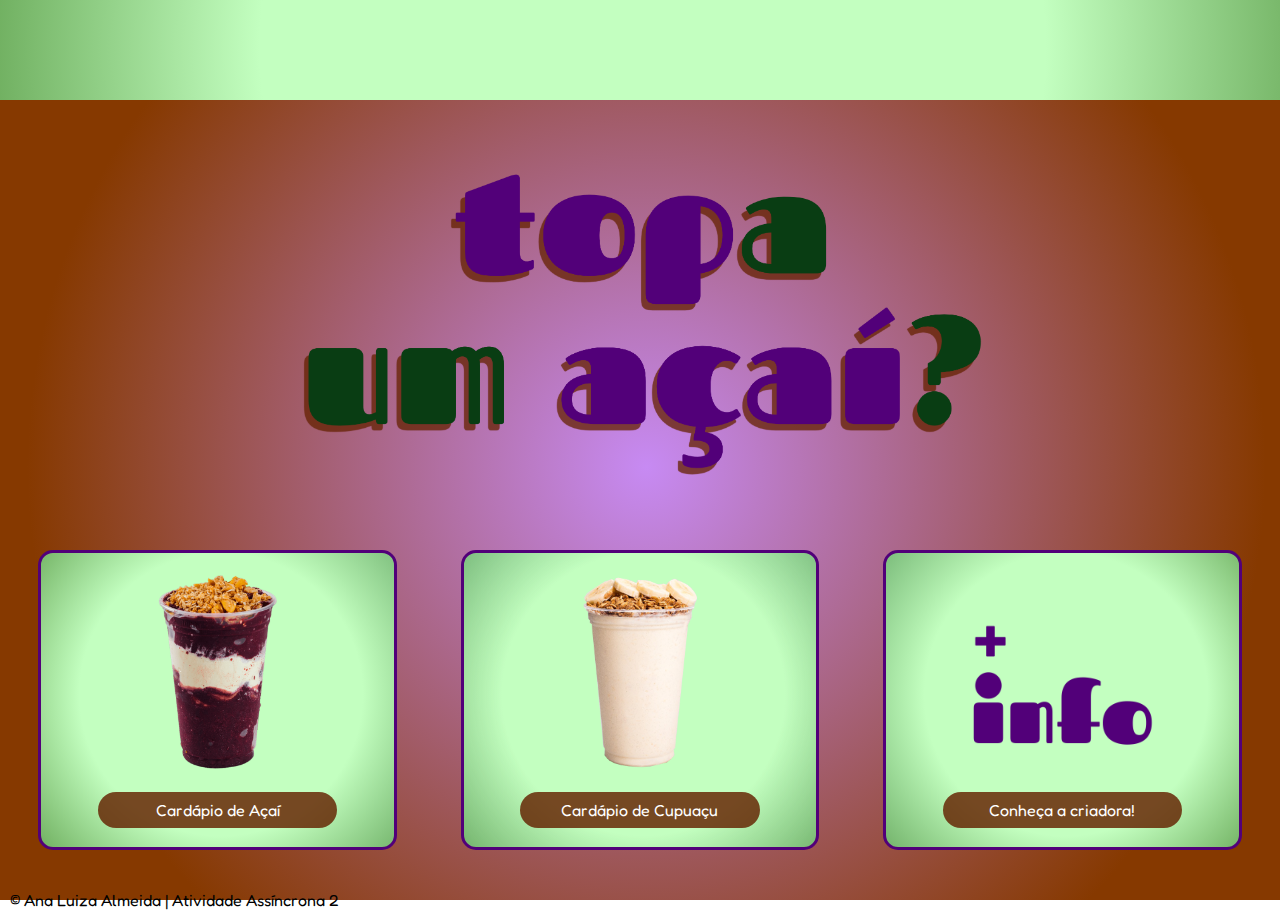
<file: index.html>
<!DOCTYPE html>
<html lang="pt-BR">
<head>
    <meta charset="UTF-8">
    <meta http-equiv="X-UA-Compatible" content="IE=edge">
    <meta name="viewport" content="width=device-width, initial-scale=1.0">
    <title>TOPa um AÇAÍ?</title>
    <link rel="stylesheet" href="estilo.css">
</head>
<body>
    <header>
       
    </header>

    <main>
        <img class="logo" src="img/logo.png" alt="">

        <div class="container">

            <div class="box">
                <img src="img/açai.png" alt="">
                <a href="açai.html">Cardápio de Açaí</a>

            </div>

            <div class="box">
                <img src="img/cupuaçu.png" alt="">
                <a href="cupuaçu.html">Cardápio de Cupuaçu</a>
            </div>

            <div class="box">
                <img id="info" src="img/+info.png" alt="">
                <a href="info.html">Conheça a criadora!</a>
            </div>
            
        </div>
    </main>

    <footer>
        &copy; Ana Luiza Almeida | Atividade Assíncrona 2
    </footer>
    
</body>
</html>
</file>
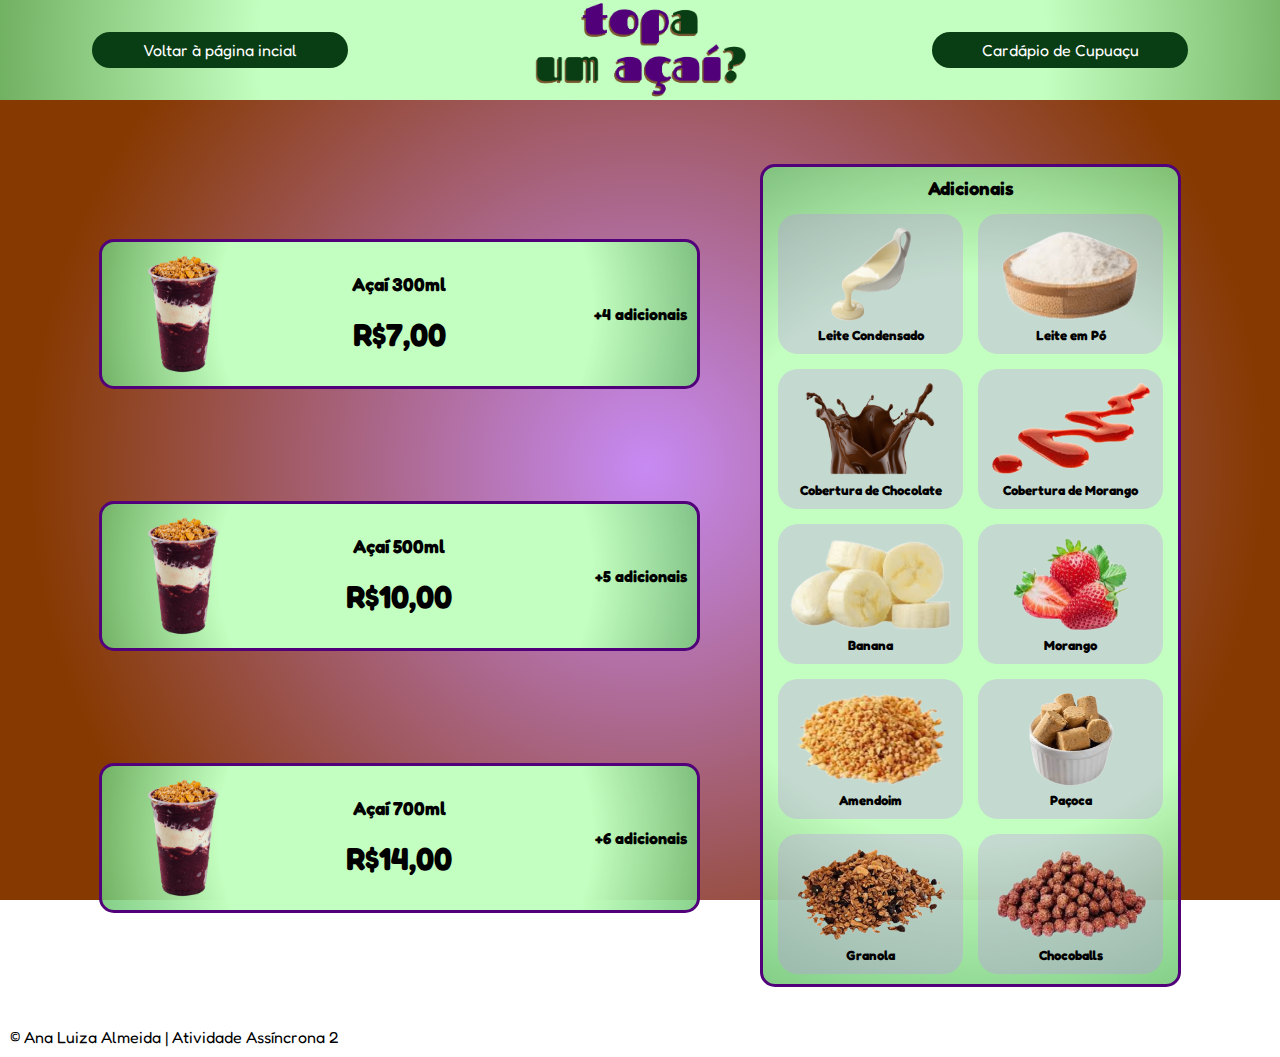
<file: açai.html>
<!DOCTYPE html>
<html lang="pt-BR">
<head>
    <meta charset="UTF-8">
    <meta http-equiv="X-UA-Compatible" content="IE=edge">
    <meta name="viewport" content="width=device-width, initial-scale=1.0">
    <title>Cardápio de Açaí</title>
    <link rel="stylesheet" href="estilo.css">
</head>

<body>
    <header>
        <a href="index.html">Voltar à página incial</a>
        <img src="img/logo.png" alt="">
        <a href="cupuaçu.html">Cardápio de Cupuaçu</a>
    </header>

    <main>
        <div class="container_acai">
            <div class="produtos">
                <div class="acai 300">
                    <div class="comida">
                        <img src="img/açai.png" alt="">
                    </div>

                    <div class="preco">
                        <h3>Açaí 300ml</h3>
                        <br>
                        <h1>R$7,00</h1>
                    </div>

                    <div class="add">
                        <h4>+4 adicionais</h4>
                    </div>
                </div>

                <div class="acai 500">
                    <div class="comida">
                        <img src="img/açai.png" alt="">
                    </div>

                    <div class="preco">
                        <h3>Açaí 500ml</h3>
                        <br>
                        <h1>R$10,00</h1>
                    </div>

                    <div class="add">
                        <h4>+5 adicionais</h4>
                    </div>
                </div>

                <div class="acai 700">
                    <div class="comida">
                        <img src="img/açai.png" alt="">
                    </div>

                    <div class="preco">
                        <h3>Açaí 700ml</h3>
                        <br>
                        <h1>R$14,00</h1>
                    </div>

                    <div class="add">
                        <h4>+6 adicionais</h4>
                    </div>
                </div>
            </div>

            <div class="adicionais">
                <h3>Adicionais</h3>

                <div class="dupla">
                    <div class="primeira">
                        <img src="img/leite condensado - Edited.png" alt="">
                        <h5>Leite Condensado</h5>
                    </div>

                    <div class="segunda">
                        <img src="img/leite em po - Edited.png" alt="">
                        <h5>Leite em Pó</h5>
                    </div>
                </div>

                <div class="dupla">
                    <div class="primeira">
                        <img src="img/c de chocolate - Edited.png" alt="">
                        <h5>Cobertura de Chocolate</h5>
                    </div>

                    <div class="segunda">
                        <img src="img/c de morango - Edited.png" alt="">
                        <h5>Cobertura de Morango</h5>
                    </div>
                </div>

                <div class="dupla">
                    <div class="primeira">
                        <img src="img/banana - Edited.png" alt="">
                        <h5>Banana</h5>
                    </div>

                    <div class="segunda">
                        <img src="img/morango - Edited.png" alt="">
                        <h5>Morango</h5>
                    </div>
                </div>

                <div class="dupla">
                    <div class="primeira">
                        <img src="img/amendoim - Edited.png" alt="">
                        <h5>Amendoim</h5>
                    </div>

                    <div class="segunda">
                        <img src="img/paçoca - Edited.png" alt="">
                        <h5>Paçoca</h5>
                    </div>
                </div>

                <div class="dupla">
                    <div class="primeira">
                        <img src="img/granola - Edited.png" alt="">
                        <h5>Granola</h5>
                    </div>

                    <div class="segunda">
                        <img id="choco" src="img/chocoballs - Edited.png" alt="">
                        <h5>Chocoballs</h5>
                    </div>
                </div>
                
            </div>
        </div>

    </main>

    <footer>
        &copy; Ana Luiza Almeida | Atividade Assíncrona 2
    </footer>
</body>
</file>
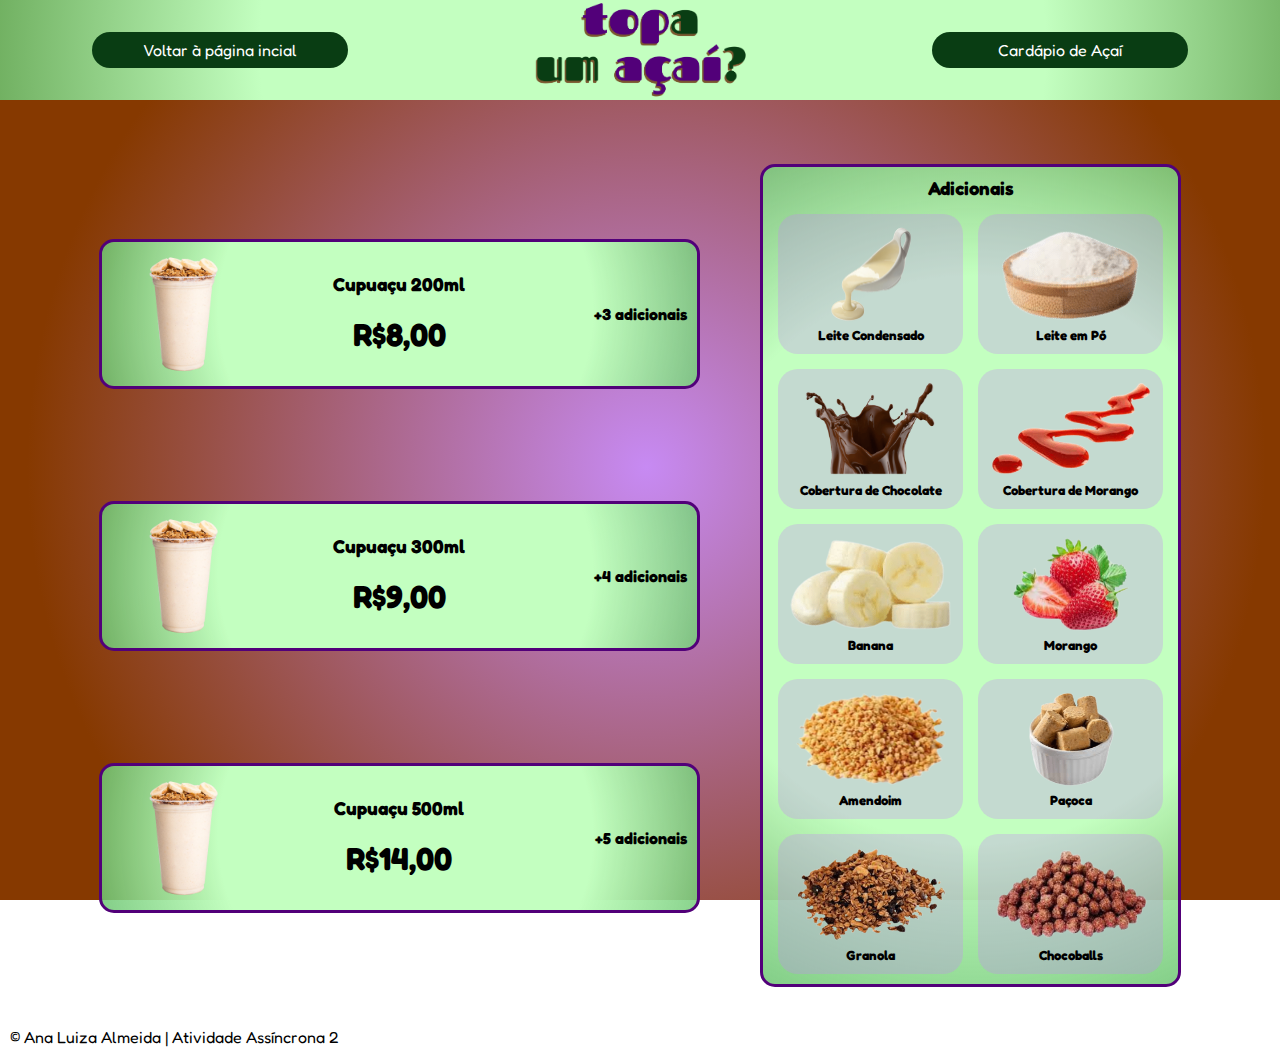
<file: cupuaçu.html>
<!DOCTYPE html>
<html lang="pt-BR">
<head>
    <meta charset="UTF-8">
    <meta http-equiv="X-UA-Compatible" content="IE=edge">
    <meta name="viewport" content="width=device-width, initial-scale=1.0">
    <title>Cardápio de Cupuaçu</title>
    <link rel="stylesheet" href="estilo.css">
</head>

<body>
    <header>
        <a href="index.html">Voltar à página incial</a>
        <img src="img/logo.png" alt="">
        <a href="açai.html">Cardápio de Açaí</a>
    </header>

    <main>
        <div class="container_acai">
            <div class="produtos">
                <div class="acai 300">
                    <div class="comida">
                        <img src="img/cupuaçu.png" alt="">
                    </div>

                    <div class="preco">
                        <h3>Cupuaçu 200ml</h3>
                        <br>
                        <h1>R$8,00</h1>
                    </div>

                    <div class="add">
                        <h4>+3 adicionais</h4>
                    </div>
                </div>

                <div class="acai 500">
                    <div class="comida">
                        <img src="img/cupuaçu.png" alt="">
                    </div>

                    <div class="preco">
                        <h3>Cupuaçu 300ml</h3>
                        <br>
                        <h1>R$9,00</h1>
                    </div>

                    <div class="add">
                        <h4>+4 adicionais</h4>
                    </div>
                </div>

                <div class="acai 700">
                    <div class="comida">
                        <img src="img/cupuaçu.png" alt="">
                    </div>

                    <div class="preco">
                        <h3>Cupuaçu 500ml</h3>
                        <br>
                        <h1>R$14,00</h1>
                    </div>

                    <div class="add">
                        <h4>+5 adicionais</h4>
                    </div>
                </div>
            </div>

            <div class="adicionais">
                <h3>Adicionais</h3>

                <div class="dupla">
                    <div class="primeira">
                        <img src="img/leite condensado - Edited.png" alt="">
                        <h5>Leite Condensado</h5>
                    </div>

                    <div class="segunda">
                        <img src="img/leite em po - Edited.png" alt="">
                        <h5>Leite em Pó</h5>
                    </div>
                </div>

                <div class="dupla">
                    <div class="primeira">
                        <img src="img/c de chocolate - Edited.png" alt="">
                        <h5>Cobertura de Chocolate</h5>
                    </div>

                    <div class="segunda">
                        <img src="img/c de morango - Edited.png" alt="">
                        <h5>Cobertura de Morango</h5>
                    </div>
                </div>

                <div class="dupla">
                    <div class="primeira">
                        <img src="img/banana - Edited.png" alt="">
                        <h5>Banana</h5>
                    </div>

                    <div class="segunda">
                        <img src="img/morango - Edited.png" alt="">
                        <h5>Morango</h5>
                    </div>
                </div>

                <div class="dupla">
                    <div class="primeira">
                        <img src="img/amendoim - Edited.png" alt="">
                        <h5>Amendoim</h5>
                    </div>

                    <div class="segunda">
                        <img src="img/paçoca - Edited.png" alt="">
                        <h5>Paçoca</h5>
                    </div>
                </div>

                <div class="dupla">
                    <div class="primeira">
                        <img src="img/granola - Edited.png" alt="">
                        <h5>Granola</h5>
                    </div>

                    <div class="segunda">
                        <img id="choco" src="img/chocoballs - Edited.png" alt="">
                        <h5>Chocoballs</h5>
                    </div>
                </div>
                
            </div>
        </div>

    </main>

    <footer>
        &copy; Ana Luiza Almeida | Atividade Assíncrona 2
    </footer>
</body>
</file>
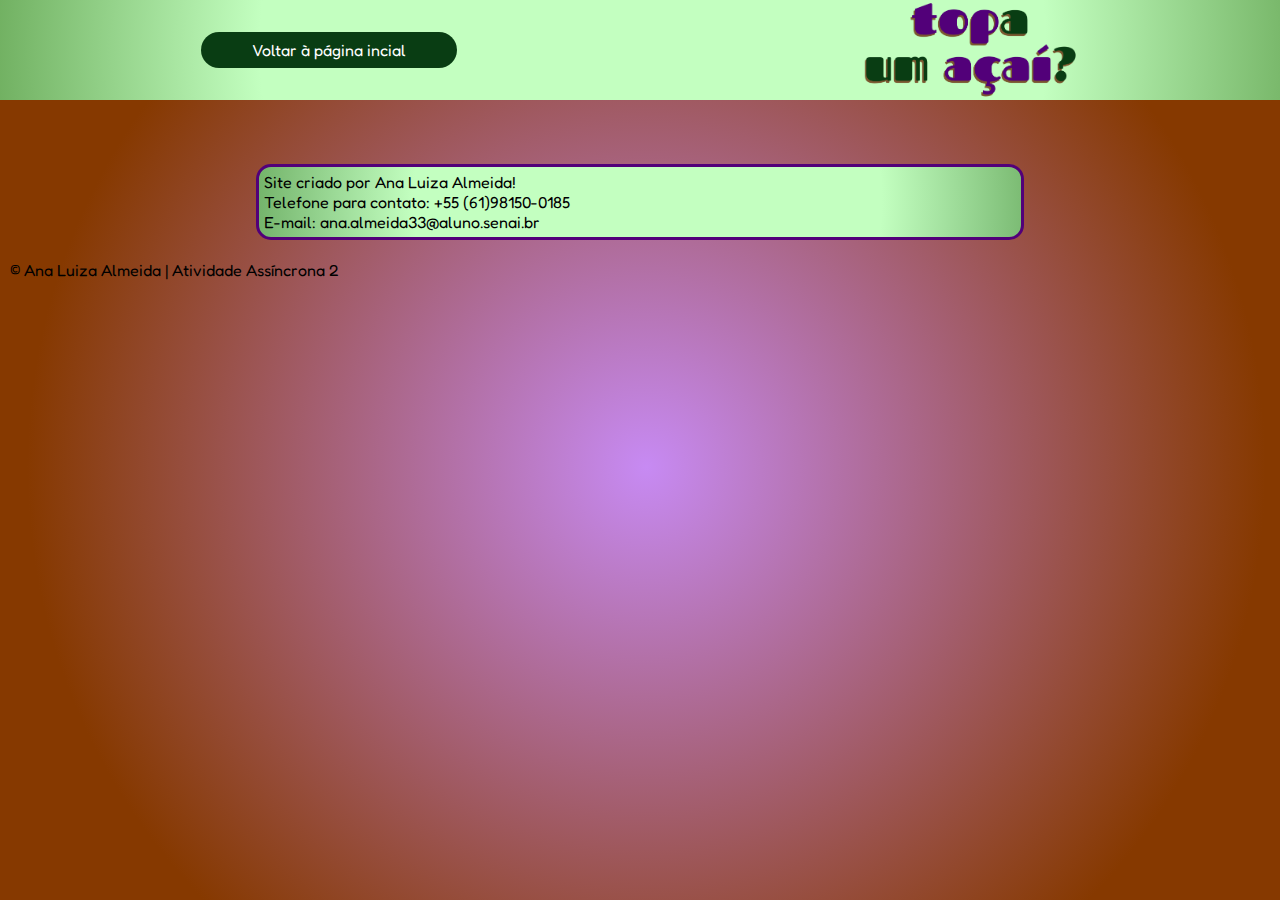
<file: info.html>
<!DOCTYPE html>
<html lang="pt-BR">
<head>
    <meta charset="UTF-8">
    <meta http-equiv="X-UA-Compatible" content="IE=edge">
    <meta name="viewport" content="width=device-width, initial-scale=1.0">
    <title>Cardápio de Açaí</title>
    <link rel="stylesheet" href="estilo.css">
</head>

<body>
    <header class="unica">
        <a href="index.html">Voltar à página incial</a>
        <img src="img/logo.png" alt="">
    </header>

    <div class="info">
        <p>Site criado por Ana Luiza Almeida!</p>
        <p>Telefone para contato: +55 (61)98150-0185</p>
        <p>E-mail: ana.almeida33@aluno.senai.br</p>
    </div>

    <footer>
        &copy; Ana Luiza Almeida | Atividade Assíncrona 2
    </footer>
</body>
</file>
<file: estilo.css>
@import url('https://fonts.googleapis.com/css2?family=Fredoka+One&display=swap');

*{
    margin: 0;
    padding: 0;
    box-sizing: border-box;
    font-family: 'Fredoka One', cursive;
}

header{
    background-image: radial-gradient( circle farthest-corner at 51% 48.1%,  rgba(195,255,192,1) 60%, rgba(109,197,114,0.85) 100.4% );
    height: 100px;
    width: 100%;
    display: flex;
    align-items: center;
}

body{
    background-image: radial-gradient( circle 386px at 50.5% 51.9%,  rgba(199,138,243,1) 0%, rgba(134,57,0,1) 160.4% );
    background-repeat: no-repeat;
    background-attachment: fixed;
    background-size: 100% 100%;
    height: 100%;
}

img.logo{
    width: 55%;
    margin: 0 auto;
    display: block;
    margin-top: 5%;
    margin-bottom: 5%;
}

.container{
    /* border: 1px solid; */
    display: flex;
    gap: 5%;
    justify-content: center;
    height: 300px;
    flex-direction: row;
    margin-bottom: 40px;
}

.box{
    border: 3px solid #520079;
    width: 28%;
    height: 100%;
    padding: 5px;
    background-image: radial-gradient( circle farthest-corner at 51% 48.1%,  rgba(195,255,192,1) 60%, rgba(109,197,114,0.85) 100.4% );
    border-radius: 15px;
    display: flex;
    flex-direction: column;
    justify-content: center;
    transition: 0.5s;
}

.box:hover{
    width: 33%;
    height: 105%;
    box-shadow: 7px 7px 7px #642100d2;
}

.box img{
    height: 200px;
    margin: 0 auto;
    display: block;
    margin-bottom: 20px;
    transition: 0.5s;
}

.box img:hover{
    height: 220px;
}

.box a{
    text-align: center;
    background-color: #642100d2;
    color: white;
    padding: 8px;
    margin: 0 auto;
    display: block;
    width: 70%;
    text-decoration: none;
    border-radius: 20px;
    transition: 0.5s;
}

.box a:hover{
    background-color: #093d13;
}

footer{
    margin: 10px;
}

/* ESTRUTURA AÇAÍ */

header a{
    text-align: center;
    background-color: #093d13;
    color: white;
    padding: 8px;
    width: 20%;
    margin: 0 auto;
    text-decoration: none;
    border-radius: 20px;
}

header a:hover{
    background-color: #642100d2;
}

header img{
    height: 100px;
    margin-right: 40%;
    margin: 0 auto;
    display: block;
}

.container_acai{
    /* border: 1px solid; */
    display: flex;
    flex-direction: row;
    align-items: center;
    justify-content: center;
    gap: 5%;
    padding-left: 3%;
    padding-right: 3%;
    margin-bottom: 40px;
    margin-top: 5%;
}

.produtos{
    width: 50%;
    height: 80%;
    display: flex;
    flex-direction: column;
    gap: 7em;
}

.acai{
    border: 3px solid #520079;
    width: 100%;
    height: 150px;
    padding: 10px;
    background-image: radial-gradient( circle farthest-corner at 51% 48.1%,  rgba(195,255,192,1) 60%, rgba(109,197,114,0.85) 100.4% );
    border-radius: 15px;
    display: flex;
    flex-direction: row;    
    align-items: center;
}

.comida{
    width: 25%;
}

.acai img{
    height: 120px;
    margin: 0 auto;
    display: block;
}

.preco{
    width: 50%;
    text-align: center;
}

.add{
    width: 25%;
    text-align: right;
}

.adicionais{
    border: 3px solid #520079;
    width: 35%;
    height: 100%;
    padding: 10px;
    background-image: radial-gradient( circle farthest-corner at 51% 48.1%,  rgba(195,255,192,1) 60%, rgba(109,197,114,0.85) 100.4% );
    border-radius: 15px;
    display: flex;
    flex-direction: column;
    justify-content: center;
    align-items: center;
    gap: 15px;
}

.dupla{
    /* border:  1px solid; */
    display: flex;
    flex-direction: row;
    flex-wrap: wrap;
    height: fit-content;
    gap: 15px;
    box-sizing: border-box;
}

.primeira,.segunda{
    /* border: 1px solid; */
    height: 100%;
    width: 185px;
    box-sizing: border-box;
    display: flex;
    flex-direction: column;
    align-items: center;
    padding: 3%;
    background-color: rgba(199, 138, 243, 0.315);
    margin: 0 auto;
    border-radius: 20px;
}

.primeira img,.segunda img{
    height:96px;
    margin-bottom: 5px;
}

#choco{
    width: 95%;
}

/* ESTRUTURA INFO */

.unica{
    margin-bottom: 5%;
}

.info{
    border: 3px solid #520079;
    width: 60%;
    height: 100%;
    padding: 5px;
    margin-top: 5%;
    background-image: radial-gradient( circle farthest-corner at 51% 48.1%,  rgba(195,255,192,1) 60%, rgba(109,197,114,0.85) 100.4% );
    border-radius: 15px;
    margin: 0 auto;
    display: block;
    margin-bottom: 20px;
}
</file>
